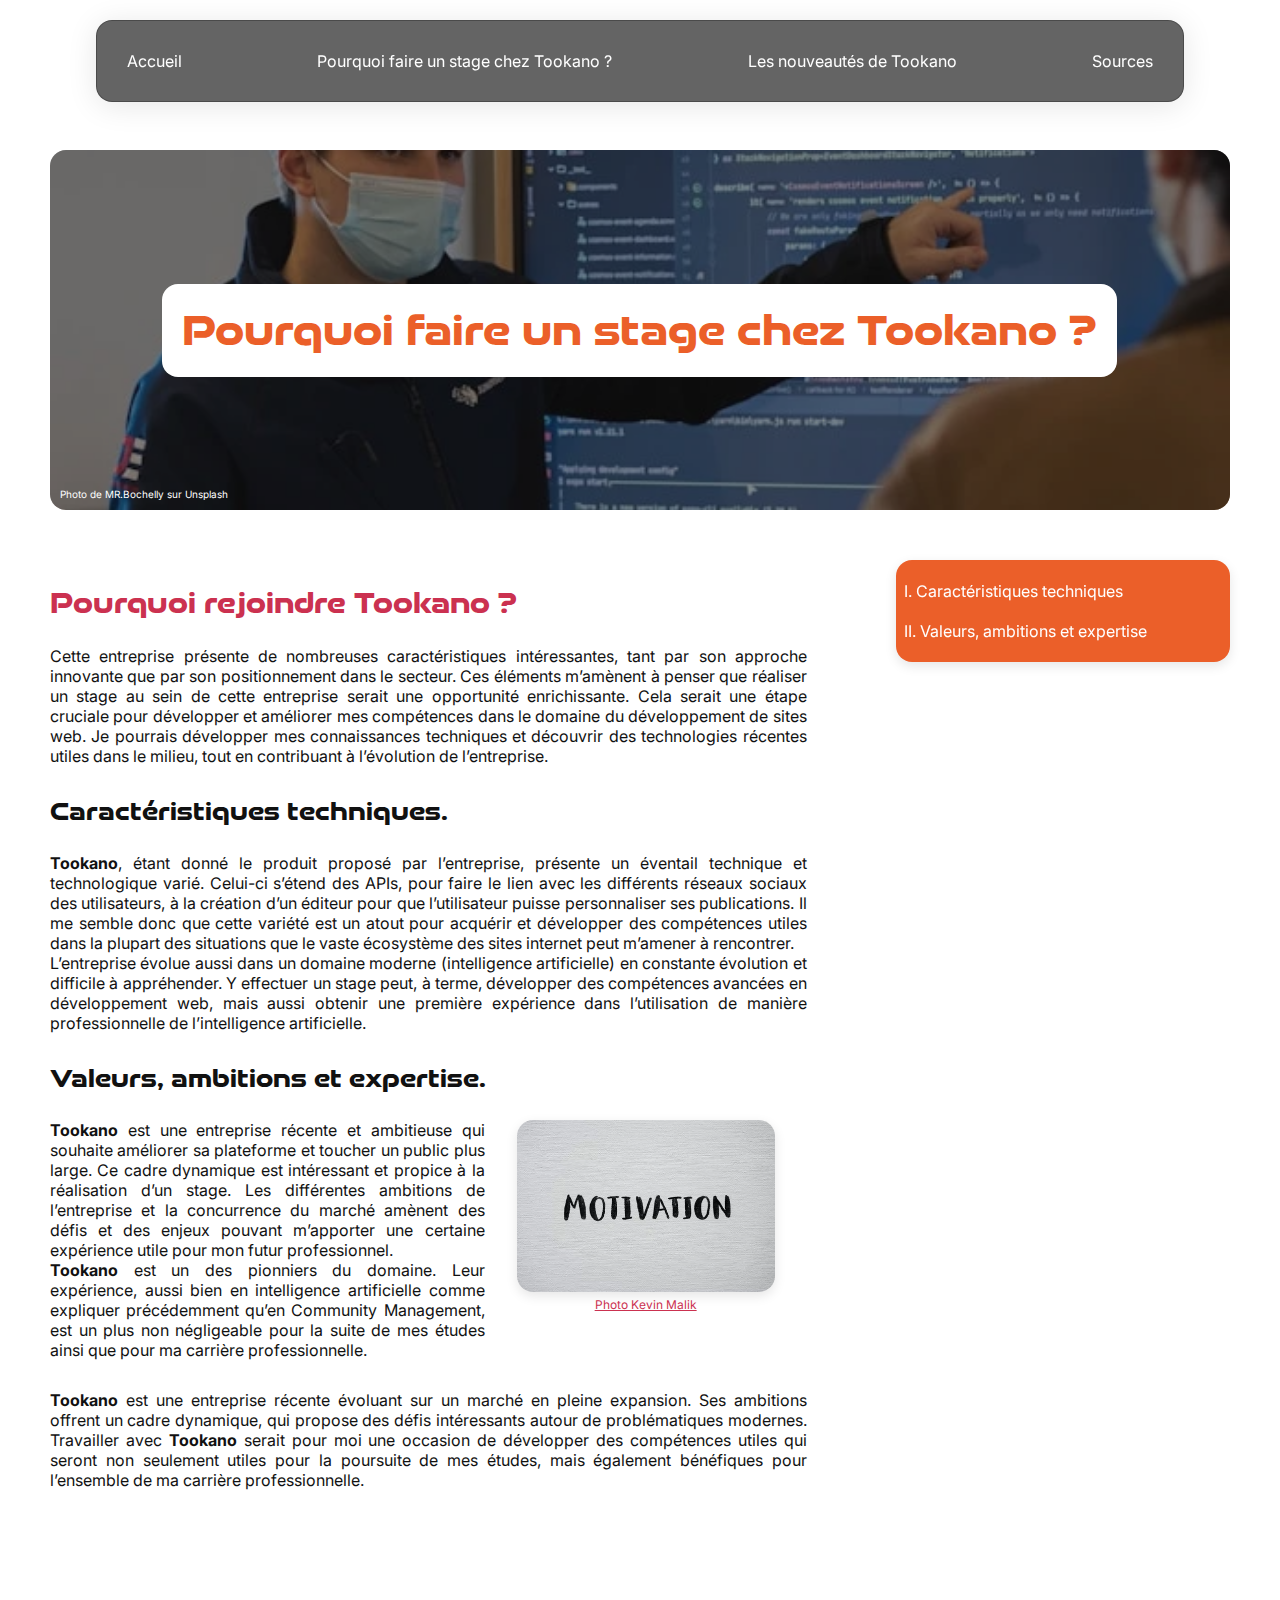
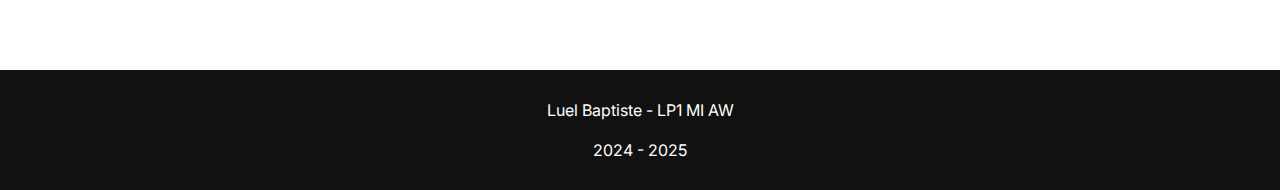
<file: stage.html>
<!DOCTYPE html>
<html lang="fr">
      <head>
            <meta charset="UTF-8" />
            <meta name="viewport" content="width=device-width, initial-scale=1.0" />
            <link rel="stylesheet" href="./style/global.css" />
            <link rel="icon" href="./assets/favicon-16x16.png" sizes="16x16" type="image/png" />
            <title>Pourquoi faire un stage dans chez Tookano ?</title>
      </head>
      <body>
            <header>
                  <nav aria-label="menu principal">
                        <ul class="navigation_principale">
                              <li>
                                    <a href="./index.html">Accueil</a>
                                    <a href="./index.html" class="a_icons">
                                          <svg
                                                class="svg_icons"
                                                xmlns="http://www.w3.org/2000/svg"
                                                viewBox="0 0 576 512">
                                                <path
                                                      d="M575.8 255.5c0 18-15 32.1-32 32.1l-32 0 .7 160.2c0 2.7-.2 5.4-.5 8.1l0 16.2c0 22.1-17.9 40-40 40l-16 0c-1.1 0-2.2 0-3.3-.1c-1.4 .1-2.8 .1-4.2 .1L416 512l-24 0c-22.1 0-40-17.9-40-40l0-24 0-64c0-17.7-14.3-32-32-32l-64 0c-17.7 0-32 14.3-32 32l0 64 0 24c0 22.1-17.9 40-40 40l-24 0-31.9 0c-1.5 0-3-.1-4.5-.2c-1.2 .1-2.4 .2-3.6 .2l-16 0c-22.1 0-40-17.9-40-40l0-112c0-.9 0-1.9 .1-2.8l0-69.7-32 0c-18 0-32-14-32-32.1c0-9 3-17 10-24L266.4 8c7-7 15-8 22-8s15 2 21 7L564.8 231.5c8 7 12 15 11 24z" />
                                          </svg>
                                    </a>
                              </li>

                              <li>
                                    <a href="./stage.html">Pourquoi faire un stage chez Tookano ?</a>
                                    <a href="./stage.html" class="a_icons">
                                          <svg
                                                class="svg_icons"
                                                xmlns="http://www.w3.org/2000/svg"
                                                viewBox="0 0 320 512">
                                                <path
                                                      d="M80 160c0-35.3 28.7-64 64-64l32 0c35.3 0 64 28.7 64 64l0 3.6c0 21.8-11.1 42.1-29.4 53.8l-42.2 27.1c-25.2 16.2-40.4 44.1-40.4 74l0 1.4c0 17.7 14.3 32 32 32s32-14.3 32-32l0-1.4c0-8.2 4.2-15.8 11-20.2l42.2-27.1c36.6-23.6 58.8-64.1 58.8-107.7l0-3.6c0-70.7-57.3-128-128-128l-32 0C73.3 32 16 89.3 16 160c0 17.7 14.3 32 32 32s32-14.3 32-32zm80 320a40 40 0 1 0 0-80 40 40 0 1 0 0 80z" />
                                          </svg>
                                    </a>
                              </li>
                              <li>
                                    <a href="./nouveautes.html">Les nouveautés de Tookano</a>
                                    <a href="./nouveautes.html" class="a_icons">
                                          <svg
                                                class="svg_icons"
                                                xmlns="http://www.w3.org/2000/svg"
                                                viewBox="0 0 448 512">
                                                <path
                                                      d="M159.3 5.4c7.8-7.3 19.9-7.2 27.7 .1c27.6 25.9 53.5 53.8 77.7 84c11-14.4 23.5-30.1 37-42.9c7.9-7.4 20.1-7.4 28 .1c34.6 33 63.9 76.6 84.5 118c20.3 40.8 33.8 82.5 33.8 111.9C448 404.2 348.2 512 224 512C98.4 512 0 404.1 0 276.5c0-38.4 17.8-85.3 45.4-131.7C73.3 97.7 112.7 48.6 159.3 5.4zM225.7 416c25.3 0 47.7-7 68.8-21c42.1-29.4 53.4-88.2 28.1-134.4c-4.5-9-16-9.6-22.5-2l-25.2 29.3c-6.6 7.6-18.5 7.4-24.7-.5c-16.5-21-46-58.5-62.8-79.8c-6.3-8-18.3-8.1-24.7-.1c-33.8 42.5-50.8 69.3-50.8 99.4C112 375.4 162.6 416 225.7 416z" />
                                          </svg>
                                    </a>
                              </li>
                              <li>
                                    <a href="./index.html#sources">Sources</a>
                                    <a href="./index.html#sources" class="a_icons">
                                          <svg
                                                class="svg_icons"
                                                xmlns="http://www.w3.org/2000/svg"
                                                viewBox="0 0 448 512">
                                                <path
                                                      d="M0 80L0 229.5c0 17 6.7 33.3 18.7 45.3l176 176c25 25 65.5 25 90.5 0L418.7 317.3c25-25 25-65.5 0-90.5l-176-176c-12-12-28.3-18.7-45.3-18.7L48 32C21.5 32 0 53.5 0 80zm112 32a32 32 0 1 1 0 64 32 32 0 1 1 0-64z" />
                                          </svg>
                                    </a>
                              </li>
                        </ul>
                  </nav>
            </header>
            <main>
                  <div class="container_bannière">
                        <h1>Pourquoi faire un stage chez Tookano ?</h1>
                        <a
                              href="https://unsplash.com/fr/photos/homme-en-veste-noire-portant-un-masque-facial-blanc-IBKyH0V3rew?utm_content=creditCopyText&utm_medium=referral&utm_source=unsplash"
                              target="_blank"
                              rel="noopener noreferrer"
                              >Photo de MR.Bochelly sur Unsplash</a
                        >
                        <span></span>
                        <img
                              src="./assets/images/Homme_Veste_Noire_Masque.webp"
                              alt="Un homme indique un écran d'ordinateur." />
                  </div>
                  <!-- navigation dans l'article -->
                  <aside>
                        <nav aria-label="menu de la page" class="navigation_page">
                              <ol>
                                    <li><a href="#caracteristiques">Caractéristiques techniques</a></li>
                                    <li><a href="#valeurs">Valeurs, ambitions et expertise</a></li>
                              </ol>
                        </nav>
                  </aside>
                  <section class="section_article">
                        <h2>Pourquoi rejoindre Tookano ?</h2>
                        <p>
                              Cette entreprise présente de nombreuses caractéristiques intéressantes, tant par
                              son approche innovante que par son positionnement dans le secteur. Ces éléments
                              m’amènent à penser que réaliser un stage au sein de cette entreprise serait une
                              opportunité enrichissante. Cela serait une étape cruciale pour développer et
                              améliorer mes compétences dans le domaine du développement de sites web. Je
                              pourrais développer mes connaissances techniques et découvrir des technologies
                              récentes utiles dans le milieu, tout en contribuant à l’évolution de
                              l’entreprise.
                        </p>
                        <h3 id="caracteristiques">Caractéristiques techniques.</h3>
                        <p>
                              <strong>Tookano</strong>, étant donné le produit proposé par l’entreprise,
                              présente un éventail technique et technologique varié. Celui-ci s’étend des
                              APIs, pour faire le lien avec les différents réseaux sociaux des utilisateurs, à
                              la création d’un éditeur pour que l’utilisateur puisse personnaliser ses
                              publications. Il me semble donc que cette variété est un atout pour acquérir et
                              développer des compétences utiles dans la plupart des situations que le vaste
                              écosystème des sites internet peut m’amener à rencontrer.
                              <br />
                              L’entreprise évolue aussi dans un domaine moderne (intelligence artificielle) en
                              constante évolution et difficile à appréhender. Y effectuer un stage peut, à
                              terme, développer des compétences avancées en développement web, mais aussi
                              obtenir une première expérience dans l’utilisation de manière professionnelle de
                              l’intelligence artificielle.
                        </p>
                        <h3 id="valeurs">Valeurs, ambitions et expertise.</h3>
                        <div class="layout_paragraphe_images">
                              <p>
                                    <strong>Tookano</strong> est une entreprise récente et ambitieuse qui
                                    souhaite améliorer sa plateforme et toucher un public plus large. Ce cadre
                                    dynamique est intéressant et propice à la réalisation d’un stage. Les
                                    différentes ambitions de l’entreprise et la concurrence du marché amènent
                                    des défis et des enjeux pouvant m’apporter une certaine expérience utile
                                    pour mon futur professionnel.
                                    <br />
                                    <strong>Tookano</strong> est un des pionniers du domaine. Leur expérience,
                                    aussi bien en intelligence artificielle comme expliquer précédemment qu’en
                                    Community Management, est un plus non négligeable pour la suite de mes
                                    études ainsi que pour ma carrière professionnelle.
                              </p>

                              <div class="container_images_credit">
                                    <img
                                          src="./assets/images/Affiche_de_motivation_Kevin_Malik-min.webp"
                                          alt="Message de motivation sur une feuille blanche." />
                                    <a
                                          href="https://www.pexels.com/fr-fr/photo/texte-motivation-conceptuel-arriere-plan-blanc-9016968/https://www.pexels.com/fr-fr/photo/texte-motivation-conceptuel-arriere-plan-blanc-9016968/"
                                          target="_blank"
                                          rel="noopener noreferrer"
                                          >Photo Kevin Malik</a
                                    >
                              </div>
                        </div>

                        <p>
                              <strong>Tookano</strong> est une entreprise récente évoluant sur un marché en
                              pleine expansion. Ses ambitions offrent un cadre dynamique, qui propose des
                              défis intéressants autour de problématiques modernes. Travailler avec
                              <strong>Tookano</strong> serait pour moi une occasion de développer des
                              compétences utiles qui seront non seulement utiles pour la poursuite de mes
                              études, mais également bénéfiques pour l’ensemble de ma carrière
                              professionnelle.
                        </p>
                  </section>
            </main>
            <footer>
                  <a href="mailto:baptiste.luel@etu.unilim.fr">Luel Baptiste - LP1 MI AW</a>
                  <span>2024 - 2025</span>
            </footer>
      </body>
</html>
</file>
<file: style/global.css>
@import url("https://fonts.googleapis.com/css2?family=Inter:ital,opsz,wght@0,14..32,100..900;1,14..32,100..900&display=swap");

@font-face {
      font-family: "GoodTiming";
      src: url("../font/good_timing_bd.otf") format("opentype");
}

:root {
      --noir: #111;
      --blanc: #fff;
      --rouge: #cb3150;
      --orange: #eb5f29;

      --gap-horizontal: 7vw;
      --padding: 150px 50px;

      --border-radius: 16px;

      --box-shadow: rgba(0, 0, 0, 0.1) 0px 4px 12px;
}

* {
      padding: 0;
      box-sizing: border-box;
}

body {
      overflow-x: hidden;
      font-family: "Inter", sans-serif;
      font-weight: 400;

      color: var(--noir);
      margin: 0;
}

/* header, footer et navigation */
header,
footer {
      display: flex;
      justify-content: center;
      align-items: center;

      padding: 30px;
}

header {
      width: 85%;
      position: fixed;

      top: 20px;

      /* centrer le header */
      left: 50%;
      transform: translateX(-50%);

      border-radius: var(--border-radius);

      /* glassmorphism effect */
      background: rgba(17, 17, 17, 0.65);
      box-shadow: 0 4px 30px rgba(0, 0, 0, 0.1);
      backdrop-filter: blur(10px);
      -webkit-backdrop-filter: blur(7.8px);
      border: 1px solid rgba(17, 17, 17, 0.3);

      /* permet de rester au dessus de tout les autres éléments  */
      z-index: 1;
}

footer {
      width: 100%;
      flex-direction: column;
      gap: 20px;

      background-color: var(--noir);

      span {
            color: var(--blanc);
      }
}

a {
      color: var(--blanc);
      text-decoration: none;

      &:hover {
            text-decoration: underline;
      }
}

nav {
      width: 100%;
}

.navigation_principale {
      display: flex;
      justify-content: space-between;
      align-items: center;
      list-style: none;
}

.navigation_page {
      position: sticky;
      top: 50%;

      background-color: var(--orange);
      border-radius: var(--border-radius);
      box-shadow: var(--box-shadow);

      padding: 5px 8px;
}

.a_icons {
      display: none;
}

/* corps de la page */

main {
      display: grid;
      grid-template-columns: repeat(3, 1fr);
      grid-column-gap: var(--gap-horizontal);
      grid-row-gap: 50px;

      padding: var(--padding);
}

.container_bannière {
      width: 100%;
      min-height: 40vh;
      grid-area: 1 / 1 / 2 / 4;

      display: flex;
      justify-content: center;
      align-items: center;

      position: relative;

      img {
            width: 100%;
            height: 100%;
            position: absolute;

            top: 0;
            left: 0;

            object-fit: cover;

            border-radius: var(--border-radius);

            /* permet l'affichage derrière les éléments */
            z-index: -2;
      }

      /* permet de rendre le fond plus opaque */
      span {
            width: 100%;
            height: 100%;

            position: absolute;
            top: 0;
            left: 0;

            background-color: var(--noir);
            opacity: 0.5;

            border-radius: var(--border-radius);

            z-index: -1;
      }

      a {
            position: absolute;
            bottom: 10px;
            left: 10px;

            font-size: 10px;
      }
}

.section_article {
      grid-area: 2 / 1 / 3 / 3;
}

aside {
      grid-area: 2 / 3 / 3 / 4;
      position: relative;
}

#webographie {
      grid-area: 3 / 1 / 4 / 4;
      display: flex;
      flex-direction: column;
      justify-content: center;
      align-items: center;
      gap: 30px;
}

.layout_paragraphe_images {
      display: flex;
      justify-content: space-between;

      p {
            width: 80%;
      }
}

/* images  */
.container_images_credit {
      display: flex;
      flex-direction: column;
      gap: 5px;
      align-items: center;

      margin-bottom: 20px;

      img {
            width: 80%;
            max-height: 300px;

            object-fit: cover;

            border-radius: var(--border-radius);

            box-shadow: var(--box-shadow);
      }

      a {
            color: var(--rouge);
            font-size: 12px;
            text-decoration: underline;
      }
}

/* iframe */
.video {
      width: 100%;
      height: 400px;

      object-fit: cover;

      border-radius: var(--border-radius);
}

/* titres */
h1,
h2,
h3 {
      font-family: "GoodTiming", sans-serif;
}

h1 {
      width: fit-content;

      padding: 20px;
      margin: 0;

      text-align: center;

      font-size: 44px;
      color: var(--orange);

      background-color: var(--blanc);

      border-radius: var(--border-radius);
}

h2 {
      font-size: 30px;
      color: var(--rouge);
}

h3 {
      font-size: 26px;
}

/* paragraphe */

p {
      margin-bottom: 30px;
      margin-top: 0;

      text-align: justify;

      a {
            color: inherit;
            text-decoration: underline;
      }
}

/* listes */
ul {
      margin: 0;
}

ol {
      display: flex;
      flex-direction: column;
      gap: 20px;

      list-style: upper-roman inside;

      color: var(--blanc);
}

/* tableau */
table {
      border-collapse: collapse;
      width: 100%;
}

table,
th,
td {
      border: 0.5px solid var(--noir);
}

thead {
      background-color: var(--rouge);
      color: var(--blanc);

      font-size: 18px;
}

tbody {
      td {
            padding: 5px;
      }

      a {
            color: var(--noir);
      }
}

@media screen and (max-width: 768px) {
      :root {
            --padding: 50px 20px;
      }

      header {
            width: 95%;

            a {
                  font-size: 12px;
            }
      }

      header,
      footer {
            padding: 20px;
      }

      main {
            display: flex;
            flex-direction: column;

            gap: 60px;
      }

      .layout_paragraphe_images {
            flex-direction: column-reverse;

            p {
                  width: auto;
            }
      }

      .container_images_credit > img,
      .container_images_credit > a {
            width: 100%;
      }

      .video {
            height: 200px;
      }
}

@media screen and (max-width: 580px) {
      header {
            top: 85svh;

            a {
                  font-size: 10px;
                  display: none;
            }
      }

      h1 {
            font-size: 34px;

            background-color: transparent;

            padding: 0;
      }

      .a_icons {
            display: block;
      }

      .svg_icons {
            height: 30px;
            fill: var(--blanc);
      }
}
</file>
